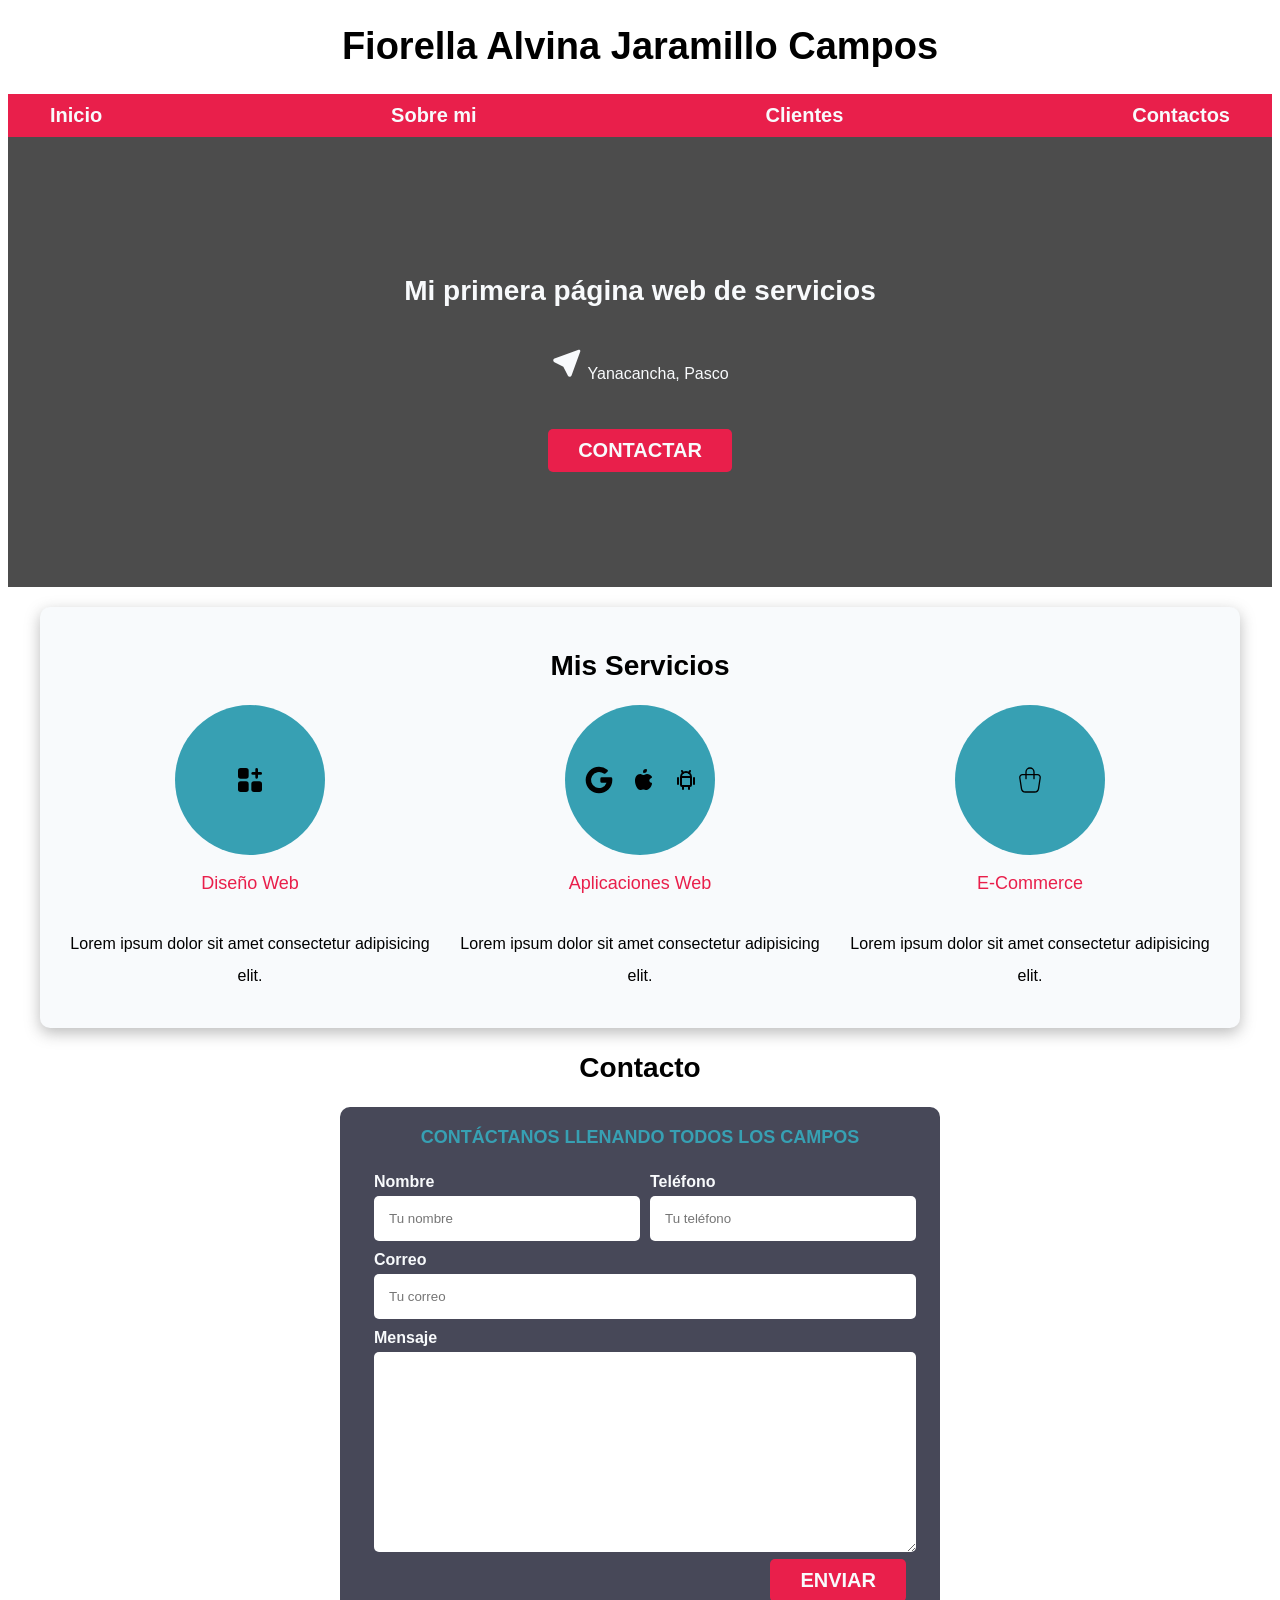
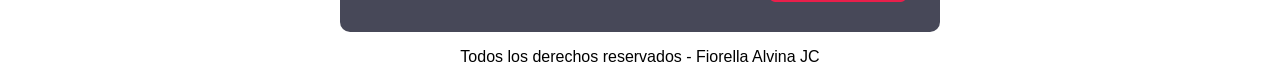
<file: index.html>
<!DOCTYPE html>
<html lang="es">
<head>
    <meta charset="UTF-8">
    <meta name="viewport" content="width=device-width, initial-scale=1.0">
    <title>Proyecto Web</title>
    <link rel="stylesheet" href="css/style.css">
</head>

<body>
    <div id="progreso-container" style="position: fixed; top: 0; left: 0; width: 100%; height: 5px; background: transparent; z-index: 9999;">
        <div id="barra-progreso" style="height: 100%; background: #007bff; width: 0%;"></div>
    </div>

    <header class="contenedor">
        <h1 class="titulo">Fiorella Alvina Jaramillo Campos</h1>
    </header>
 
    <div class="nav-bg navbar">
        <nav class="navegacion-principal contenedor">
            <a href="inicio.html">Inicio</a>
            <a href="sobre-mi.html">Sobre mi</a>
            <a href="clientes.html">Clientes</a>
            <a href="contactos.html">Contactos</a>
        </nav>
    </div>

    <section class="hero">
        <div class="contenido-hero">
            <h2>Mi primera página web de servicios</h2>
            <p>
            <svg
            xmlns="http://www.w3.org/2000/svg" 
            width="32"
            height="32"
            viewBox="0 0 24 24"
            fill="currentColor"
>
            <path d="M20.891 2.006l.106 -.006l.13 .008l.09 .016l.123 .035l.107 .046l.1 .057l.09 .067l.082 .075l.052 .059l.082 .116l.052 .096c.047 .1 .077 .206 .09 .316l.005 .106c0 .075 -.008 .149 -.024 .22l-.035 .123l-6.532 18.077a1.55 1.55 0 0 1 -1.409 .903a1.547 1.547 0 0 1 -1.329 -.747l-.065 -.127l-3.352 -6.702l-6.67 -3.336a1.55 1.55 0 0 1 -.898 -1.259l-.006 -.149c0 -.56 .301 -1.072 .841 -1.37l.14 -.07l18.017 -6.506l.106 -.03l.108 -.018z" />
            </svg>
            Yanacancha, Pasco
        </p>
            <a href="#" class="boton">Contactar</a>
        </div>
        
        <button id="btnTop" title="Volver arriba">↑ Ir arriba</button>
    </section>

    <main class="contenedor sombra">
        <h2>Mis Servicios</h2>

        <div class="servicios">

            <section class="servicio">
                <div class="iconos">
                    <svg
                xmlns="http://www.w3.org/2000/svg"
                width="32"
                height="32"
                viewBox="0 0 24 24"
                fill="currentColor"
>
                <path d="M9 3h-4a2 2 0 0 0 -2 2v4a2 2 0 0 0 2 2h4a2 2 0 0 0 2 -2v-4a2 2 0 0 0 -2 -2z" />
                <path d="M9 13h-4a2 2 0 0 0 -2 2v4a2 2 0 0 0 2 2h4a2 2 0 0 0 2 -2v-4a2 2 0 0 0 -2 -2z" />
                <path d="M19 13h-4a2 2 0 0 0 -2 2v4a2 2 0 0 0 2 2h4a2 2 0 0 0 2 -2v-4a2 2 0 0 0 -2 -2z" />
                <path d="M17 3a1 1 0 0 1 .993 .883l.007 .117v2h2a1 1 0 0 1 .117 1.993l-.117 .007h-2v2a1 1 0 0 1 -1.993 .117l-.007 -.117v-2h-2a1 1 0 0 1 -.117 -1.993l.117 -.007h2v-2a1 1 0 0 1 1 -1z" />
                </svg>
                </div>
                <h3>Diseño Web</h3>
                <p>Lorem ipsum dolor sit amet consectetur adipisicing elit.</p>
            </section>

            <section class="servicio">
                <div class="iconos">
                    <svg
                xmlns="http://www.w3.org/2000/svg"
                width="32"
                height="32"
                viewBox="0 0 24 24"
                fill="currentColor"
>
                <path d="M12 2a9.96 9.96 0 0 1 6.29 2.226a1 1 0 0 1 .04 1.52l-1.51 1.362a1 1 0 0 1 -1.265 .06a6 6 0 1 0 2.103 6.836l.001 -.004h-3.66a1 1 0 0 1 -.992 -.883l-.007 -.117v-2a1 1 0 0 1 1 -1h6.945a1 1 0 0 1 .994 .89c.04 .367 .061 .737 .061 1.11c0 5.523 -4.477 10 -10 10s-10 -4.477 -10 -10s4.477 -10 10 -10z" />
                </svg>
                <svg xmlns="http://www.w3.org/2000/svg" width="24" height="24" viewBox="0 0 24 24" fill="currentColor" class="icon icon-tabler icons-tabler-filled icon-tabler-brand-apple"><path stroke="none" d="M0 0h24v24H0z" fill="none" /><path d="M15.079 5.999l.239 .012c1.43 .097 3.434 1.013 4.508 2.586a1 1 0 0 1 -.344 1.44c-.05 .028 -.372 .158 -.497 .217a4.15 4.15 0 0 0 -.722 .431c-.614 .461 -.948 1.009 -.942 1.694c.01 .885 .339 1.454 .907 1.846c.208 .143 .436 .253 .666 .33c.126 .043 .426 .116 .444 .122a1 1 0 0 1 .662 .942c0 2.621 -3.04 6.381 -5.286 6.381c-.79 0 -1.272 -.091 -1.983 -.315l-.098 -.031c-.463 -.146 -.702 -.192 -1.133 -.192c-.52 0 -.863 .06 -1.518 .237l-.197 .053c-.575 .153 -.964 .226 -1.5 .248c-2.749 0 -5.285 -5.093 -5.285 -9.072c0 -3.87 1.786 -6.92 5.286 -6.92c.297 0 .598 .045 .909 .128c.403 .107 .774 .26 1.296 .508c.787 .374 .948 .44 1.009 .44h.016c.03 -.003 .128 -.047 1.056 -.457c1.061 -.467 1.864 -.685 2.746 -.616l-.24 -.012z" /><path d="M14 1a1 1 0 0 1 1 1a3 3 0 0 1 -3 3a1 1 0 0 1 -1 -1a3 3 0 0 1 3 -3z" /></svg>
                <svg xmlns="http://www.w3.org/2000/svg" width="24" height="24" viewBox="0 0 24 24" fill="none" stroke="currentColor" stroke-width="2" stroke-linecap="round" stroke-linejoin="round" class="icon icon-tabler icons-tabler-outline icon-tabler-brand-android"><path stroke="none" d="M0 0h24v24H0z" fill="none" /><path d="M4 10l0 6" /><path d="M20 10l0 6" /><path d="M7 9h10v8a1 1 0 0 1 -1 1h-8a1 1 0 0 1 -1 -1v-8a5 5 0 0 1 10 0" /><path d="M8 3l1 2" /><path d="M16 3l-1 2" /><path d="M9 18l0 3" /><path d="M15 18l0 3" /></svg>

                </div>
                <h3>Aplicaciones Web</h3>
                <p>Lorem ipsum dolor sit amet consectetur adipisicing elit.</p>
            </section>

            <section class="servicio">
                <div class="iconos">
                     <svg
                    xmlns="http://www.w3.org/2000/svg"
                    width="32"
                    height="32"
                    viewBox="0 0 24 24"
                    fill="none"
                    stroke="#000000" 
                    stroke-width="1"
                    stroke-linecap="round"
                    stroke-linejoin="round"
>
  <path d="M6.331 8h11.339a2 2 0 0 1 1.977 2.304l-1.255 8.152a3 3 0 0 1 -2.966 2.544h-6.852a3 3 0 0 1 -2.965 -2.544l-1.255 -8.152a2 2 0 0 1 1.977 -2.304z" />
  <path d="M9 11v-5a3 3 0 0 1 6 0v5" />
</svg>
                
                </div>
                <h3>E-Commerce</h3>
                <p>Lorem ipsum dolor sit amet consectetur adipisicing elit.</p>
            </section>

            

        </div>
    </main>

    <section>
        <h2>Contacto</h2>

        <form class="formulario" id="miFormulario" action="guardar.php" method="POST">
            <fieldset>
                <legend>Contáctanos llenando todos los campos</legend>

                <div class="contenedor-campos">

                    <div class="campo">
                        <label>Nombre</label>
                        <input class="input-text" type="text" name="nombre" placeholder="Tu nombre">
                    </div>

                    <div class="campo">
                        <label>Teléfono</label>
                        <input class="input-text" type="tel" name="telefono" placeholder="Tu teléfono">
                    </div>

                    <div class="campo">
                        <label>Correo</label>
                        <input class="input-text" type="email" name="correo" placeholder="Tu correo">
                    </div>

                    <div class="campo">
                        <label>Mensaje</label>
                        <textarea class="input-text" name="mensaje"></textarea>
                    </div>

                </div>

                <div class="alinear-derecha flex">
                    <input class="boton w-sm-100" type="submit" value="Enviar">
                </div>

            </fieldset>
        </form>
    </section>

    <footer class="footer">
        <p>Todos los derechos reservados - Fiorella Alvina JC</p>
    </footer>

    <script src="js/script.js"></script>
</body>
</html>
</file>
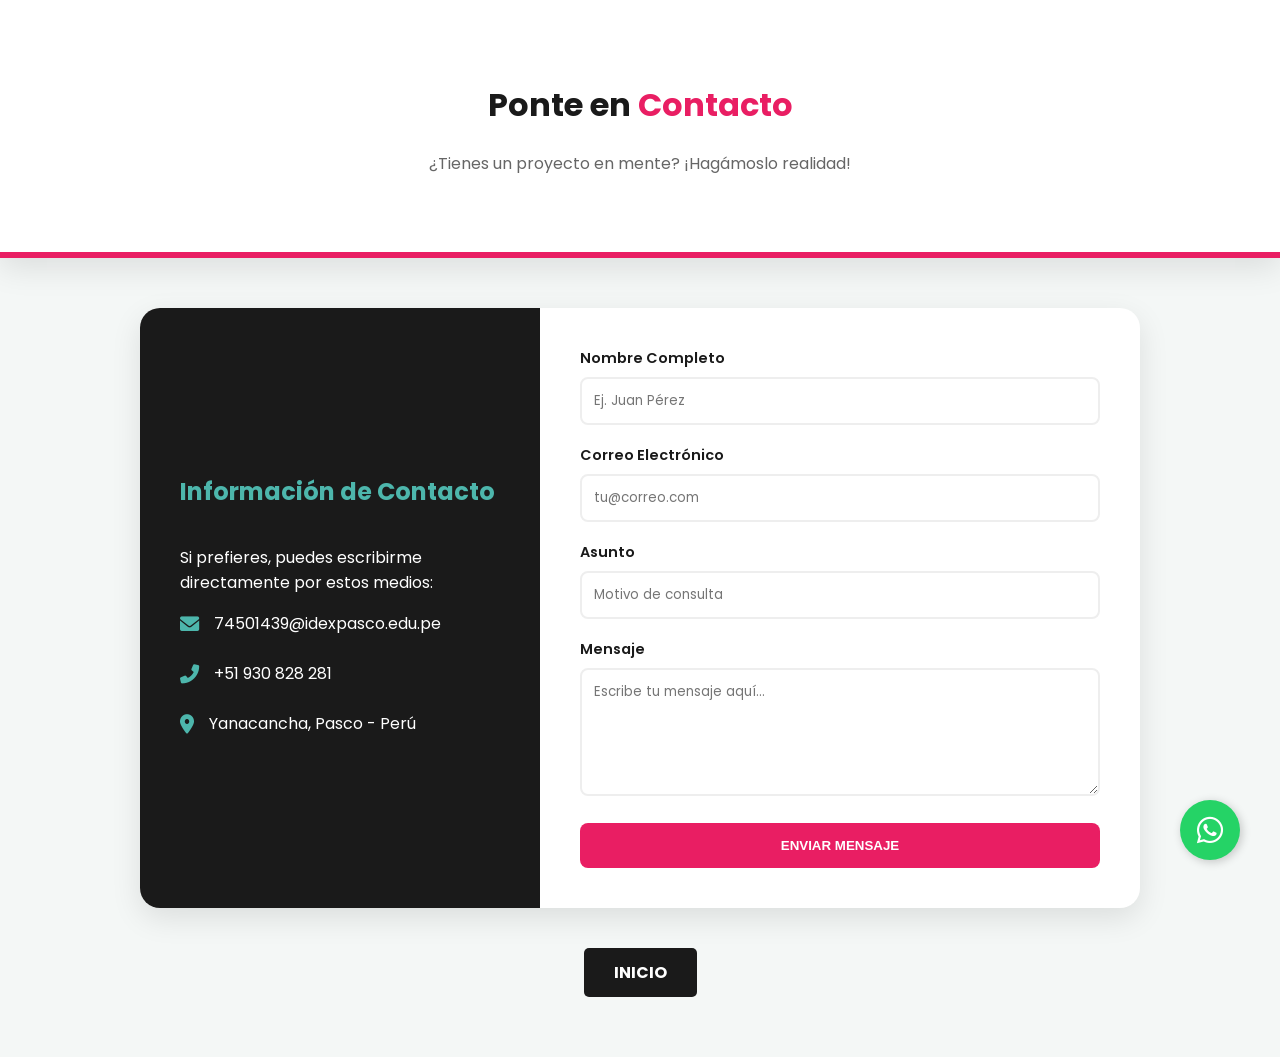
<file: contactos.html>
<!DOCTYPE html>
<html lang="es">
<head>
    <meta charset="UTF-8">
    <meta name="viewport" content="width=device-width, initial-scale=1.0">
    <title>Contacto - Fiorella Jaramillo</title>
    <link href="https://fonts.googleapis.com/css2?family=Poppins:wght@300;400;600;800&display=swap" rel="stylesheet">
    <link rel="stylesheet" href="css/contactos.css">
    <link rel="stylesheet" href="https://cdnjs.cloudflare.com/ajax/libs/font-awesome/6.0.0/css/all.min.css">
</head>
<body>

    <header class="main-header">
        <div class="header-container">
            <h1 class="main-title">Ponte en <span class="highlight">Contacto</span></h1>
            <p class="subtitle">¿Tienes un proyecto en mente? ¡Hagámoslo realidad!</p>
        </div>
    </header>

    <main class="contact-container">
        <div class="contact-wrapper">
            
            <div class="contact-info">
                <h2>Información de Contacto</h2>
                <p>Si prefieres, puedes escribirme directamente por estos medios:</p>
                
                <div class="info-item">
                    <i class="fas fa-envelope"></i>
                    <a href="mailto:74501439@idexpasco.edu.pe">74501439@idexpasco.edu.pe</a>
                </div>
                
                <div class="info-item">
                    <i class="fas fa-phone-alt"></i>
                    <a href="tel:+51930828281">+51 930 828 281</a>
                </div>

                <div class="info-item">
                    <i class="fas fa-map-marker-alt"></i>
                    <span>Yanacancha, Pasco - Perú</span>
                </div>
            </div>

            <form class="contact-form" id="miFormulario" action="guardar-contactos.php" method="POST">
                <div class="form-group">
                    <label for="nombre">Nombre Completo</label>
                    <input type="text" name="nombre" id="nombre_completo" placeholder="Ej. Juan Pérez" required>
                </div>

                <div class="form-group">
                    <label for="email">Correo Electrónico</label>
                    <input type="email" name="correo_electronico" id="email" placeholder="tu@correo.com" required>
                </div>

                <div class="form-group">
                    <label for="asunto">Asunto</label>
                    <input type="text" name="asunto" id="asunto" placeholder="Motivo de consulta" required>
                </div>

                <div class="form-group">
                    <label for="mensaje">Mensaje</label>
                    <textarea id="mensaje" name="mensaje" rows="5" placeholder="Escribe tu mensaje aquí..." required></textarea>
                </div>

                <button type="submit" class="btn-enviar">Enviar Mensaje</button>
            </form>
        </div>

        <div class="footer-actions">
            <a href="index.html" class="btn-regresar">Inicio</a>
        </div>
    </main>

    <a href="https://wa.me/51930828281?text=Hola%20Fiorella,%20vi%20tu%20web%20y%20me%20gustaría%20más%20información." class="whatsapp-float" target="_blank">
        <i class="fab fa-whatsapp"></i>
    </a>

</body>
</html>
</file>
<file: css/style.css>
:root {
    --blanco: #F8FAFC;
    --oscuro: #171c49;
    --primario: #37a0b3;
    --secundario: #e91f4b;
    --gris: #474858;
    --grisclaro: #E2E8F0;
}

html {
    font-size: 62.5%;
    box-sizing: border-box; 
    scroll-snap-type: y mandatory;
}
/** Scroll Snap**/
.servicios,
.navegacion-principal,
.formulario {
    scroll-snap-align: center;
    scroll-snap-stop: always;
}

*, *:before, *:after {
    box-sizing: inherit;
}
body {
    font-size: 16px; /* 1rem = 10px */
    font-family: 'Krub', sans-serif;
    background-image: linear-gradient(to top, var(--grisClaro) 0%, var(--blanco) 100% );
}
.contenedor {
    max-width: 120rem;
    margin: 0 auto;
}
.boton {
    background-color: var(--secundario);
    color: var(--blanco);
    padding: 1rem 3rem;
    margin-top: 3rem;
    font-size: 2rem;
    text-decoration: none;
    text-transform: uppercase;
    font-weight: bold;
    border-radius: .5rem;
    width: 90%;
    text-align: center;
    border: none;
}
@media (min-width: 768px) {
    .boton {
        width: auto;
    }
}
.boton:hover {
    cursor: pointer;
}

.sombra {
    box-shadow: 0px 5px 15px 0px rgba(112,112,112,0.48);
    background-color: var(--blanco);
    padding: 2rem;
    border-radius: 1rem;
}


h1 {
    font-size: 3.8rem;
}
h2 {
    font-size: 2.8rem;
}
h3 {
    font-size: 1.8rem;
}
h1,h2,h3 {
    text-align: center;
}



.titulo span {
    font-size: 2rem;
}

.w-sm-100 {
    width: 100%;
}
@media (min-width: 768px) {
    .w-sm-100 {
        width: auto;
    }
}
.flex {
    display: flex;
}
.alinear-derecha {
    justify-content: flex-end;
}


.nav-bg {
    background-color: var(--secundario);
}
.navegacion-principal {
    display: flex;
    flex-direction: column;
}
@media (min-width: 768px) {
    .navegacion-principal {
        flex-direction: row;
        justify-content: space-between;
    }
}

.navegacion-principal a {
    display: block;
    text-align: center;
    color: var(--blanco);
    text-decoration: none;
    font-size: 2rem;
    font-weight: 700;
    padding: 1rem;
}
.navegacion-principal a:hover {
    background-color: var(--primario);
    color: var(--oscuro);
}

/* Hero */
.hero {
    background-image: url(https://images.unsplash.com/photo-1550751827-4bd374c3f58b?auto=format&fit=crop&q=80&w=2000);
    background-repeat: no-repeat;
    background-size: cover;
    height: 450px;
    position: relative;
    margin-bottom: 2rem;
}
.contenido-hero {
    position: absolute;
    background-color: rgba( 0,0,0, .7 ); /** Anterior **/
    background-color: rgb( 0 0 0 / 70% );
    width: 100%;
    height: 100%;

    display: flex;
    flex-direction: column;
    align-items: center;
    justify-content: center;

}
.contenido-hero h2, 
.contenido-hero p {
    color: var(--blanco);
}
.contenido-hero .ubicacion {
    display: flex;
    align-items: flex-end;
}



/** Servicios **/
@media (min-width: 768px) {
    .servicios {
        display: grid;
        grid-template-columns: repeat(3, 1fr);
        column-gap: 1rem;
    }
}

.servicio {
    display: flex;
    flex-direction: column;
    align-items: center;
}
.servicio h3 {
    color: var(--secundario);
    font-weight: normal;
}
.servicio p {
    line-height: 2;
    text-align: center;
}
.servicio .iconos {
    height: 15rem;
    width: 15rem;
    background-color: var(--primario);
    border-radius: 50%;
    display: flex;
    justify-content: space-evenly;
    align-items: center;
}

/** Contacto **/
.formulario {
    background-color: var(--gris);
    width: min( 60rem, 100% ); /** Utilizar el valor más pequeño **/
    margin: 0 auto;
    padding: 2rem;
    border-radius: 1rem;
}

.formulario fieldset {
    border: none;
}
.formulario legend {
    text-align: center;
    font-size: 1.8rem;
    text-transform: uppercase;
    font-weight: 700;
    margin-bottom: 2rem;
    color: var(--primario);
}

@media (min-width: 768px) {
    .contenedor-campos {
        display: grid;
        grid-template-columns: 50% 50%;
        grid-template-rows: auto auto 20rem ;
        column-gap: 1rem;
    }

    .campo:nth-child(3),
    .campo:nth-child(4) {
        grid-column: 1 / 3;
    }
}
.campo {
    margin-bottom: 1rem;
}
.campo label {
    color: var(--blanco);
    font-weight: bold;
    margin-bottom: .5rem;
    display: block;
}
.campo textarea {
    height: 20rem;
}

.input-text {
    width: 100%;
    border: none;
    padding: 1.5rem;
    border-radius: .5rem;
}

/** Footer **/
.footer {
    text-align: center;
}

/* Esto es lo que hace que el botón te siga */
#btnTop {
    display: none;       /* El Script cambiará esto a 'block' cuando bajes */
    position: fixed;    /* ¡ESTO ES LO MÁS IMPORTANTE! Lo hace flotar */
    bottom: 30px;       /* Lo pega a 30px del borde inferior */
    right: 30px;        /* Lo pega a 30px del borde derecho */
    z-index: 1000;      /* Lo pone por encima de todo lo demás */
    
    /* Estilos para que se vea como un botón real */
    background-color: #007bff; 
    color: white;
    padding: 10px 15px;
    border: none;
    border-radius: 50%; /* Lo hace redondito si quieres */
    cursor: pointer;
    box-shadow: 0px 4px 10px rgba(0,0,0,0.3);
}

/* Estilos para que el menú cambie al bajar */
.navbar {
    transition: background-color 0.4s ease; /* Cambio suave */
}

.navbar-scrolled {
    background-color: #000000 !important; /* Se pone negro sólido */
    box-shadow: 0 2px 10px rgba(0,0,0,0.5);
}

/* Este es el estado del menú normal */
.nav-bg {
    transition: all 0.4s ease; /* Para que el cambio sea suave */
    width: 100%;
    z-index: 1000; /* Para que siempre esté por encima de las imágenes */
}

/* Esta es la clase que el JavaScript agrega al bajar */
.navbar-scrolled {
    position: fixed;     /* ¡ESTO ES LO QUE LO DEJA PEGADO! */
    top: 0;              /* Lo pega al borde superior */
    left: 0;
    background-color: #000000 !important; /* Color negro al bajar */
    box-shadow: 0 2px 10px rgba(0,0,0,0.5);
}
</file>
<file: css/contactos.css>
:root {
    --primario: #e91e63; /* Fucsia */
    --secundario: #4db6ac; /* Turquesa */
    --oscuro: #1a1a1a;
    --gris-fondo: #f4f7f6;
    --blanco: #ffffff;
    --sombra: 0 10px 30px rgba(0, 0, 0, 0.1);
}

body {
    margin: 0;
    font-family: 'Poppins', sans-serif;
    background-color: var(--gris-fondo);
    color: var(--oscuro);
}

/* --- HEADER --- */
.main-header {
    background-color: var(--blanco);
    padding: 60px 20px;
    text-align: center;
    border-bottom: 6px solid var(--primario);
    box-shadow: var(--sombra);
}

.highlight { color: var(--primario); }
.subtitle { color: #666; margin-top: 10px; }

/* --- CONTENEDOR PRINCIPAL --- */
.contact-container {
    max-width: 1000px;
    margin: 50px auto;
    padding: 0 20px;
}

.contact-wrapper {
    display: grid;
    grid-template-columns: 1fr 1.5fr;
    background: var(--blanco);
    border-radius: 20px;
    overflow: hidden;
    box-shadow: var(--sombra);
}

/* --- INFO LATERAL --- */
.contact-info {
    background-color: var(--oscuro);
    color: white;
    padding: 40px;
    display: flex;
    flex-direction: column;
    justify-content: center;
}

.contact-info h2 {
    color: var(--secundario);
    margin-bottom: 20px;
}

.info-item {
    margin-bottom: 25px;
    display: flex;
    align-items: center;
    gap: 15px;
}

.info-item i {
    color: var(--secundario);
    font-size: 1.2rem;
}

.info-item a {
    color: white;
    text-decoration: none;
    transition: color 0.3s;
}

.info-item a:hover {
    color: var(--primario);
}

/* --- FORMULARIO --- */
.contact-form {
    padding: 40px;
}

.form-group {
    margin-bottom: 20px;
}

.form-group label {
    display: block;
    margin-bottom: 8px;
    font-weight: 600;
    font-size: 0.9rem;
}

.form-group input, .form-group textarea {
    width: 100%;
    padding: 12px;
    border: 2px solid #eee;
    border-radius: 8px;
    font-family: inherit;
    transition: border-color 0.3s;
    box-sizing: border-box; /* Evita que el input se salga del cuadro */
}

.form-group input:focus, .form-group textarea:focus {
    outline: none;
    border-color: var(--secundario);
}

.btn-enviar {
    background-color: var(--primario);
    color: white;
    border: none;
    padding: 15px 30px;
    border-radius: 8px;
    font-weight: bold;
    cursor: pointer;
    text-transform: uppercase;
    width: 100%;
    transition: background 0.3s;
}

.btn-enviar:hover {
    background-color: #c2185b;
}

/* --- WHATSAPP FLOTANTE --- */
.whatsapp-float {
    position: fixed;
    width: 60px;
    height: 60px;
    bottom: 40px;
    right: 40px;
    background-color: #25d366;
    color: #FFF;
    border-radius: 50px;
    text-align: center;
    font-size: 30px;
    box-shadow: 2px 2px 10px rgba(0,0,0,0.2);
    display: flex;
    align-items: center;
    justify-content: center;
    text-decoration: none;
    transition: transform 0.3s;
    z-index: 100;
}

.whatsapp-float:hover {
    transform: scale(1.1);
    color: white;
}

/* --- BOTÓN REGRESAR --- */
.footer-actions {
    text-align: center;
    margin-top: 40px;
    margin-bottom: 60px;
}

.btn-regresar {
    background-color: var(--oscuro);
    color: white;
    padding: 12px 30px;
    text-decoration: none;
    border-radius: 5px;
    font-weight: bold;
    text-transform: uppercase;
    display: inline-block;
}

/* RESPONSIVO */
@media (max-width: 768px) {
    .contact-wrapper {
        grid-template-columns: 1fr;
    }
}
</file>
